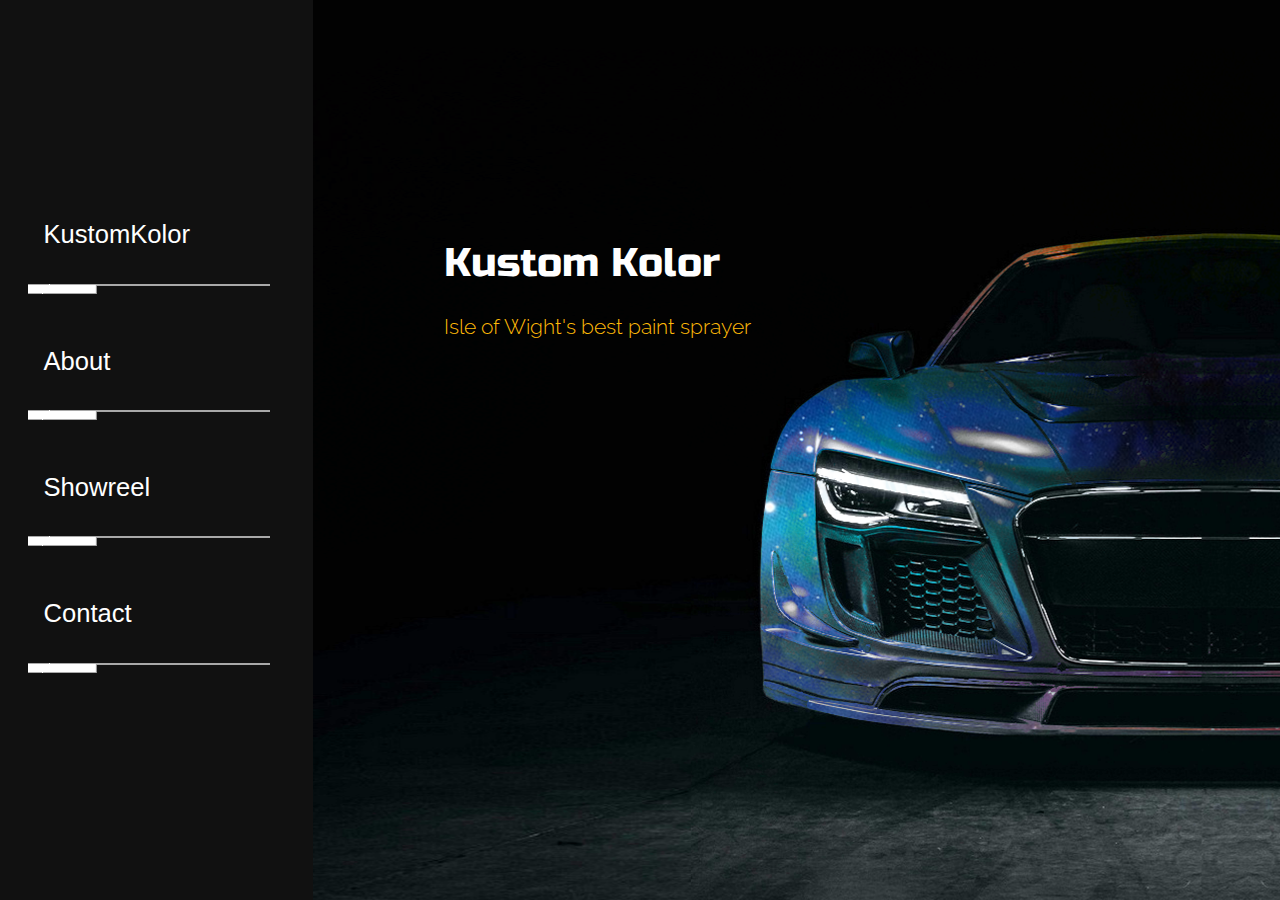
<file: index.html>
<!DOCTYPE html>
<html lang="en">
<head>
    <meta charset="UTF-8">
    <meta name="viewport" content="width=device-width, initial-scale=1.0">
    <title>KustomKolor</title>
    <link rel="stylesheet" href="https://stackpath.bootstrapcdn.com/bootstrap/4.5.2/css/bootstrap.min.css" integrity="sha384-JcKb8q3iqJ61gNV9KGb8thSsNjpSL0n8PARn9HuZOnIxN0hoP+VmmDGMN5t9UJ0Z" crossorigin="anonymous">
	<link rel="stylesheet" href="style.css">


</head>
<body>


	
<!-- Page Content -->
	<div class="container-fluid tm-main">
		<div class="row tm-main-row">
	
<!-- Sidebar -->
			<div id="tmSideBar" class="col-xl-3 col-lg-4 col-md-12 col-sm-12 sidebar">

				<button id="tmMainNavToggle" class="menu-icon">&#9776;</button>

				<div class="inner">
					<nav id="tmMainNav" class="tm-main-nav">
						<ul>
							<li class="nav-item active">
								<a class="nav-link" href="./index.html">KustomKolor<span class="sr-only" data-bg-img="index_hero.png">(current)</span></a>
							  </li>
							  <li class="nav-item">
								<a class="nav-link" href="./about.html">About</a>
							  </li>
							  <li class="nav-item">
								<a class="nav-link" href="./showreel.html">Showreel</a>
							  </li>
							  <li class="nav-item">
								<a class="nav-link" href="./contact.html">Contact</a>
							  </li>
						</ul>
					</nav>
				</div>
			</div>
<!-- Sidebar -->
<!-- Page Layout -->
			<div class="col-xl-9 col-lg-8 col-md-12 col-sm-12 tm-content  index-content">
<!-- Page Layout -->



			<!-- Header-->
			<section id="tm-section-1" class="tm-section">
				<div class="ml-auto">
					<header class="mb-4"><h1 class="mainHeader">Kustom Kolor</h1></header>
					<p class="mb-5 solgan">Isle of Wight's best paint sprayer</p>
				</div>
			</section>
			<!-- Header-->



    <script src="https://code.jquery.com/jquery-3.5.1.slim.min.js" integrity="sha384-DfXdz2htPH0lsSSs5nCTpuj/zy4C+OGpamoFVy38MVBnE+IbbVYUew+OrCXaRkfj" crossorigin="anonymous"></script>
    <script src="https://cdn.jsdelivr.net/npm/popper.js@1.16.1/dist/umd/popper.min.js" integrity="sha384-9/reFTGAW83EW2RDu2S0VKaIzap3H66lZH81PoYlFhbGU+6BZp6G7niu735Sk7lN" crossorigin="anonymous"></script>
    <script src="https://stackpath.bootstrapcdn.com/bootstrap/4.5.2/js/bootstrap.min.js" integrity="sha384-B4gt1jrGC7Jh4AgTPSdUtOBvfO8shuf57BaghqFfPlYxofvL8/KUEfYiJOMMV+rV" crossorigin="anonymous"></script>
</body>
</html>
</file>
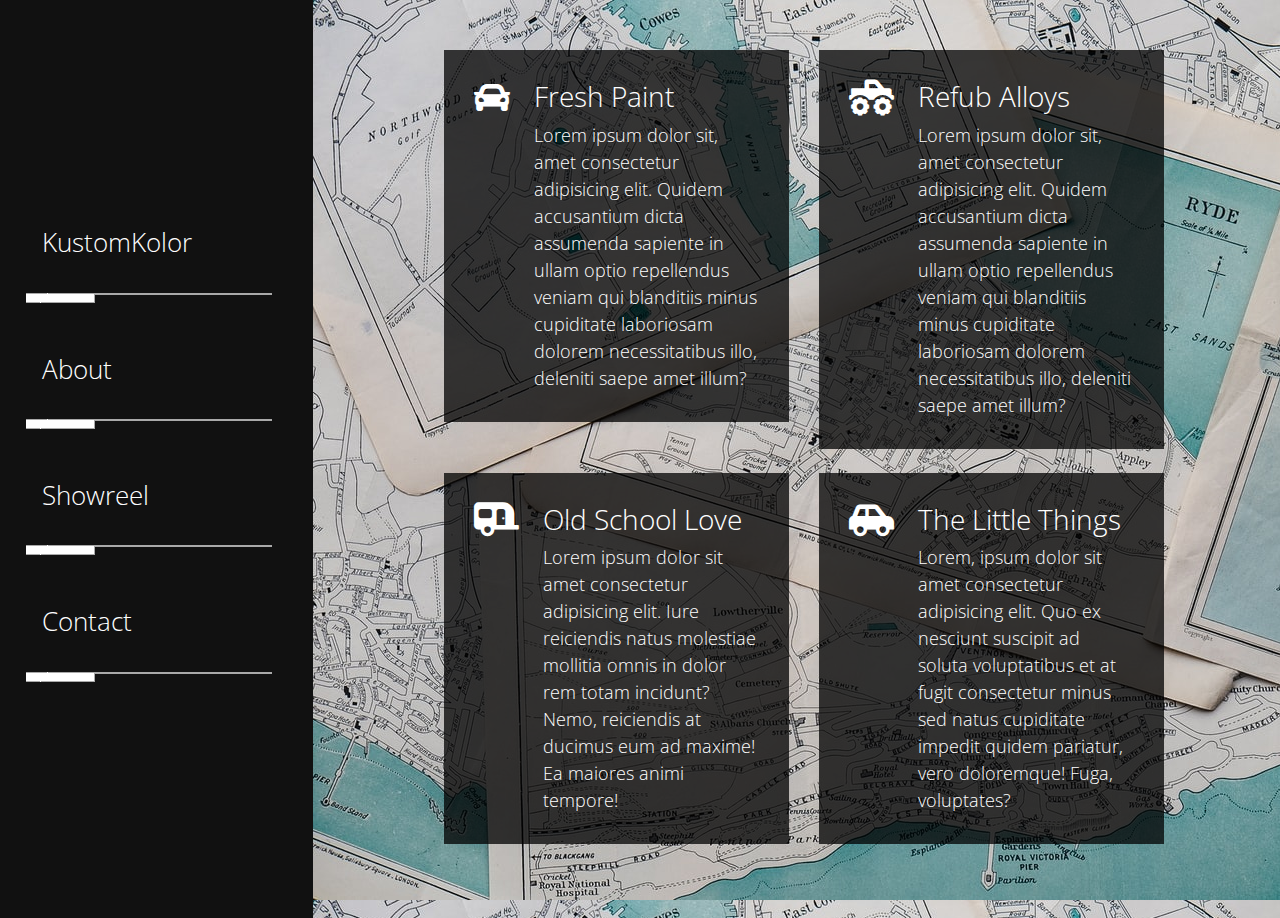
<file: about.html>
<!DOCTYPE html>
<html lang="en">
<head>
    <meta charset="UTF-8">
    <meta name="viewport" content="width=device-width, initial-scale=1.0">
    <title>Kustom Kolor - About</title>

	
    <link rel="stylesheet" href="https://stackpath.bootstrapcdn.com/bootstrap/4.5.2/css/bootstrap.min.css" integrity="sha384-JcKb8q3iqJ61gNV9KGb8thSsNjpSL0n8PARn9HuZOnIxN0hoP+VmmDGMN5t9UJ0Z" crossorigin="anonymous">
	
	<link rel="stylesheet" href="style.css">

	<link rel="stylesheet" href="https://cdnjs.cloudflare.com/ajax/libs/font-awesome/5.13.0/css/all.min.css">
	<link href="https://fonts.googleapis.com/css2?family=Open+Sans&family=Russo+One&display=swap" rel="stylesheet">


</head>
<body>


	
<!-- Page Content -->
	<div class="container-fluid tm-main">
		<div class="row tm-main-row">
	
<!-- Sidebar -->
			<div id="tmSideBar" class="col-xl-3 col-lg-4 col-md-12 col-sm-12 sidebar">
				<button id="tmMainNavToggle" class="menu-icon">&#9776;</button>
				<div class="inner">
					<nav id="tmMainNav" class="tm-main-nav">
						<ul>
							<li class="nav-item active">
								<a class="nav-link" href="./index.html">KustomKolor</a>
							</li>
							<li class="nav-item">
								
								<a class="nav-link" href="./about.html">About<span class="sr-only">(current)</span></a>
							</li>
							<li class="nav-item">
								<a class="nav-link" href="./showreel.html">Showreel</a>
							</li>
							<li class="nav-item">
								<a class="nav-link" href="./about.html">Contact</a>
							</li>
						</ul>
					</nav>
				</div>
			</div>
<!-- Sidebar -->
<!-- Page Layout -->
			<div class="col-xl-9 col-lg-8 col-md-12 col-sm-12 tm-content  contact-content">
<!-- Page Layout -->



<!-- About Blocks -->
					<section id="tm-section-3" class="tm-section">						

						<div class="row">
							<div class="col-sm-12 col-md-6 col-lg-12 col-xl-6 mb-4">
								<div class="media tm-bg-transparent-black tm-border-white">
									<i class="fas fa-car fa-2x tm-icon-media"></i>
									<div class="media-body">
										<h3>Fresh Paint</h3>
										<p>Lorem ipsum dolor sit, amet consectetur adipisicing elit. Quidem accusantium dicta assumenda sapiente in ullam optio repellendus veniam qui blanditiis minus cupiditate laboriosam dolorem necessitatibus illo, deleniti saepe amet illum?</p>	
									</div>
								</div>
							</div>	
							<div class="col-sm-12 col-md-6 col-lg-12 col-xl-6 mb-4">
								<div class="media tm-bg-transparent-black tm-border-white">
									<i class="fas fa-truck-monster fa-2x tm-icon-media"></i>	
									<div class="media-body">
										<h3>Refub Alloys</h3>
										<p>Lorem ipsum dolor sit, amet consectetur adipisicing elit. Quidem accusantium dicta assumenda sapiente in ullam optio repellendus veniam qui blanditiis minus cupiditate laboriosam dolorem necessitatibus illo, deleniti saepe amet illum?</p>	
									</div>
								</div>
							</div>
							<div class="col-sm-12 col-md-6 col-lg-12 col-xl-6 mb-4">
								<div class="media tm-bg-transparent-black tm-border-white">
									<i class="mr-4 fas fa-caravan fa-2x tm-icon-media"></i>
									<div class="media-body">
										<h3>Old School Love</h3>
										<p>Lorem ipsum dolor sit amet consectetur adipisicing elit. Iure reiciendis natus molestiae mollitia omnis in dolor rem totam incidunt? Nemo, reiciendis at ducimus eum ad maxime! Ea maiores animi tempore!</p>		
									</div>
								</div>
							</div>
							<div class="col-sm-12 col-md-6 col-lg-12 col-xl-6 mb-4">
								<div class="media tm-bg-transparent-black tm-border-white">
									<i class="fas fa-car-side fa-2x tm-icon-media"></i>
									<div class="media-body">
										<h3>The Little Things</h3>
										<p>Lorem, ipsum dolor sit amet consectetur adipisicing elit. Quo ex nesciunt suscipit ad soluta voluptatibus et at fugit consectetur minus sed natus cupiditate impedit quidem pariatur, vero doloremque! Fuga, voluptates?</p>	
									</div>
								</div>
							</div>			          		
						</div>						               
					</section>
<!-- About Blocks -->



    <script src="https://code.jquery.com/jquery-3.5.1.slim.min.js" integrity="sha384-DfXdz2htPH0lsSSs5nCTpuj/zy4C+OGpamoFVy38MVBnE+IbbVYUew+OrCXaRkfj" crossorigin="anonymous"></script>
    <script src="https://cdn.jsdelivr.net/npm/popper.js@1.16.1/dist/umd/popper.min.js" integrity="sha384-9/reFTGAW83EW2RDu2S0VKaIzap3H66lZH81PoYlFhbGU+6BZp6G7niu735Sk7lN" crossorigin="anonymous"></script>
    <script src="https://stackpath.bootstrapcdn.com/bootstrap/4.5.2/js/bootstrap.min.js" integrity="sha384-B4gt1jrGC7Jh4AgTPSdUtOBvfO8shuf57BaghqFfPlYxofvL8/KUEfYiJOMMV+rV" crossorigin="anonymous"></script>
</body>
</html>
</file>
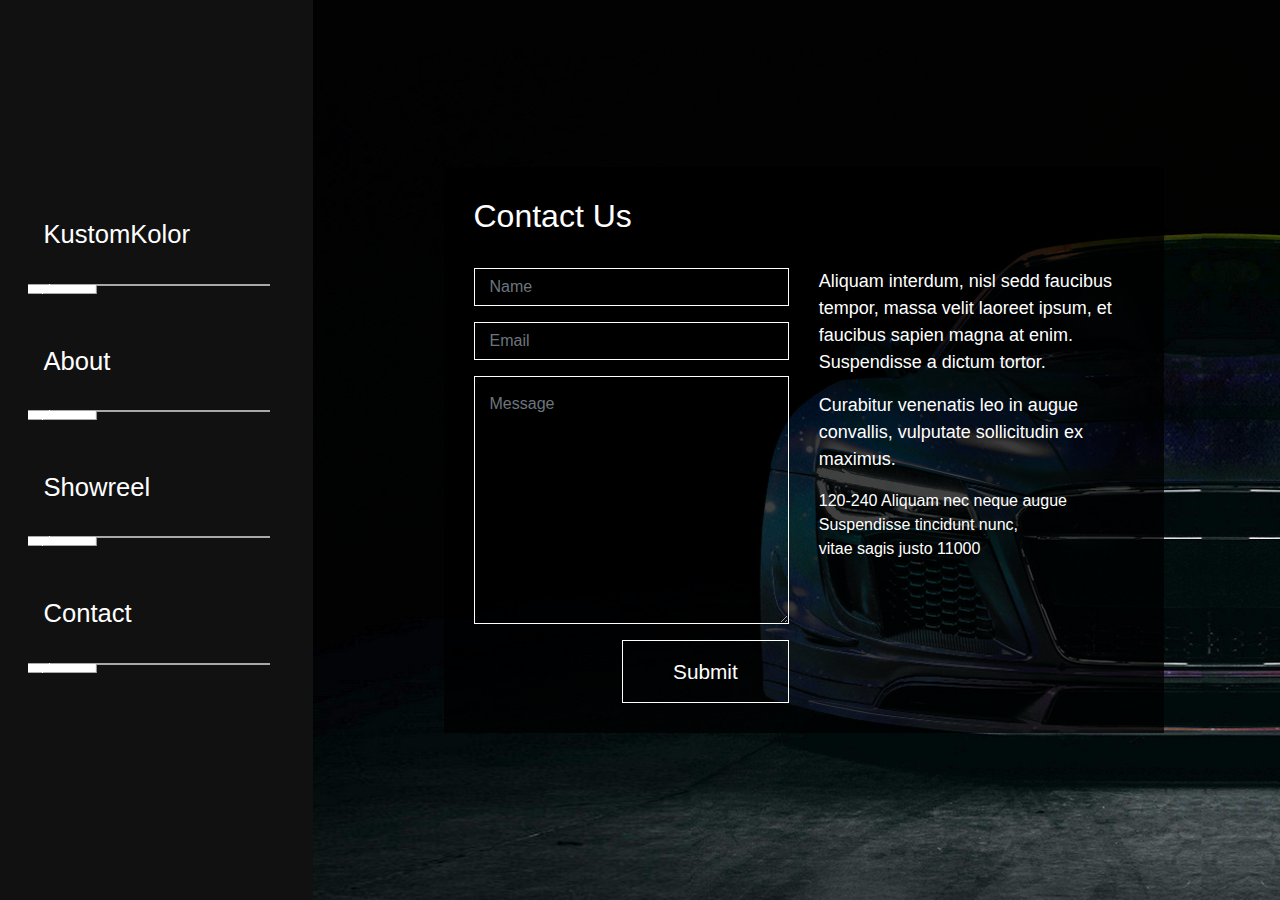
<file: contact.html>
<!DOCTYPE html>
<html lang="en">
<head>
    <meta charset="UTF-8">
    <meta name="viewport" content="width=device-width, initial-scale=1.0">
    <title>KustomKolor - Contact</title>
    <link rel="stylesheet" href="https://stackpath.bootstrapcdn.com/bootstrap/4.5.2/css/bootstrap.min.css" integrity="sha384-JcKb8q3iqJ61gNV9KGb8thSsNjpSL0n8PARn9HuZOnIxN0hoP+VmmDGMN5t9UJ0Z" crossorigin="anonymous">
	<link rel="stylesheet" href="style.css">


</head>
<body>


	
<!-- Page Content -->
	<div class="container-fluid tm-main">
		<div class="row tm-main-row">
	
<!-- Sidebar -->
			<div id="tmSideBar" class="col-xl-3 col-lg-4 col-md-12 col-sm-12 sidebar">
				<button id="tmMainNavToggle" class="menu-icon">&#9776;</button>
				<div class="inner">
					<nav id="tmMainNav" class="tm-main-nav">
						<ul>
							<li class="nav-item active">
								<a class="nav-link" href="./index.html">KustomKolor</a>
							</li>
							<li class="nav-item">
								<a class="nav-link" href="./about.html">About</a>
							</li>
							<li class="nav-item">
								<a class="nav-link" href="./showreel.html">Showreel</a>
							</li>
							<li class="nav-item">
								<a class="nav-link" href="./contact.html">Contact <span class="sr-only">(current)</span></a>
							</li>
						</ul>
					</nav>
				</div>
			</div>
<!-- Sidebar -->
<!-- Page Layout -->
			<div class="col-xl-9 col-lg-8 col-md-12 col-sm-12 tm-content  index-content">
<!-- Page Layout -->
<!-- Contact Page -->
				<section id="tm-section-4" class="tm-section">
					<div class="tm-bg-transparent-black tm-contact-box-pad">
						<div class="row mb-4">
							<div class="col-sm-12">
								<header><h2 class="tm-text-shadow">Contact Us</h2></header>
							</div>
						</div>
						<div class="row tm-page-4-content">
							<div class="col-md-6 col-sm-12 tm-contact-col">
								<div class="contact_message">
									<form action="#contact" method="post" class="contact-form">
										<div class="form-group">
											<input type="text" id="contact_name" name="contact_name" class="form-control" placeholder="Name" required>
										</div>
										<div class="form-group">
											<input type="email" id="contact_email" name="contact_email" class="form-control" placeholder="Email" required>
										</div>
										<div class="form-group">
											<textarea id="contact_message" name="contact_message" class="form-control" rows="9" placeholder="Message" required></textarea>
										</div>
										<button type="submit" class="btn tm-btn-submit tm-btn ml-auto">Submit</button>
									</form>
								</div>
							</div>
							<div class="col-md-6 col-sm-12 tm-contact-col">
								<div class="tm-address-box">
									<p>Aliquam interdum, nisl sedd faucibus tempor, massa velit laoreet ipsum, et faucibus sapien magna at enim. Suspendisse a dictum tortor.</p>
									<p>Curabitur venenatis leo in augue convallis, vulputate sollicitudin ex maximus.</p>
									<address>
										120-240 Aliquam nec neque augue<br>
										Suspendisse tincidunt nunc,<br>
										vitae sagis justo 11000
									</address>
								</div>
							</div>
						</div>
					</div>
				</section>					
			</div>	
<!-- Contact Page -->	
		</div>
	</div>


    <script src="https://code.jquery.com/jquery-3.5.1.slim.min.js" integrity="sha384-DfXdz2htPH0lsSSs5nCTpuj/zy4C+OGpamoFVy38MVBnE+IbbVYUew+OrCXaRkfj" crossorigin="anonymous"></script>
    <script src="https://cdn.jsdelivr.net/npm/popper.js@1.16.1/dist/umd/popper.min.js" integrity="sha384-9/reFTGAW83EW2RDu2S0VKaIzap3H66lZH81PoYlFhbGU+6BZp6G7niu735Sk7lN" crossorigin="anonymous"></script>
    <script src="https://stackpath.bootstrapcdn.com/bootstrap/4.5.2/js/bootstrap.min.js" integrity="sha384-B4gt1jrGC7Jh4AgTPSdUtOBvfO8shuf57BaghqFfPlYxofvL8/KUEfYiJOMMV+rV" crossorigin="anonymous"></script>
</body>
</html>
</file>
<file: style.css>
/*-- Fonts --*/
@import url('https://fonts.googleapis.com/css2?family=Raleway:ital,wght@1,300&family=Russo+One&display=swap');
/*-\- Fonts -\-*/

/*-- Defult Tags --*/
body {
	font-family: 'Open Sans', Helvetica, Arial, sans-serif;
	font-size: 18px;
	font-weight: 300;
    color: white;
	overflow-x: hidden;
    min-height: 100vh;
    height: 100%;
    position: relative;
    background: #222222;
}

ul { margin: 0; padding: 0; }

a, button { transition: all 0.3s ease; 
}

button:focus { outline: none; 
}

a:focus {
	text-decoration: none;
	outline: none;
}

a {	color: #FFF;  }

h1,h2,h3 { font-weight: 300; }

p:last-child { margin-bottom: 0; }
/*-\- Defult Tags -\-*/



/*-- Nav Bar --*/
#tmMainNavToggle { display: none; }

.sidebar {
    display: -webkit-box;
    display: -ms-flexbox;
    display: flex;
    -webkit-box-align: center;
    -ms-flex-align: center;
            align-items: center;
    -webkit-box-pack: center;
    -ms-flex-pack: center;
            justify-content: center;
    padding: 60px 50px;
    cursor: default;
    z-index: 100;
    background: rgba(0,0,0,0.5);
    color: white;
    z-index: 1000;
}

.tm-content {
    display: -webkit-box;
    display: -ms-flexbox;
    display: flex;
    -ms-flex-item-align: stretch;
        align-self: stretch;
    -webkit-box-align: center;
    -ms-flex-align: center;
            align-items: center;
    padding: 50px 10%;
    width: 100%;
    position: relative;
}

.tm-main-nav { 
    font-size: 1.6rem; 
}

.tm-main-nav li { 
    list-style: none; 
}

.tm-main-nav a {
    background-image: url(./images/nav-item.png);
    background-repeat: no-repeat;
    background-position: left bottom;
    color: white;
    display: -webkit-box;
    display: -ms-flexbox;
    display: flex;
    -webkit-box-align: center;
    -ms-flex-align: center;
    align-items: center;
    margin: 20px 0 40px 0;
    padding-bottom: 40px;
    padding-right: 80px;
}

.tm-main-nav a:hover, .tm-main-nav a:focus, .tm-main-nav a.active {
    background-image: url(./images/nav-item-highlight.png);
    color: #33ccff;
    text-decoration: none;    
}

.tm-main-nav a:hover .tm-nav-fa-icon, .tm-main-nav a:focus .tm-nav-fa-icon, .tm-main-nav a.active .tm-nav-fa-icon {
    border-color: #33ccff;
}





/*-- Sizing --*/



.tm-main {
    height: 100%;
    min-height: 100vh;
    padding: 0;
}

.tm-main-row {
    height: 100%;
    min-height: 100vh;
    position: relative;
  }
  

/*-\- Nav Bar -\-*/

/*-- Index --*/
.index-content{
    background: url(./images/car.png)
}

.mainHeader{
    font-family: 'Russo One', sans-serif;
    
}

.solgan { font-size: 1.3rem; 
    color: #ffba08;
    padding-bottom: 30vh;
    font-family: 'Raleway', sans-serif;
}
/*-\- Index -\-*/



 /*-- About --*/                                 
.contact-content{
    background: url(./images/isle.jpg)
    
     
}




.tm-bg-transparent-black {
    background-color: rgba(0,0,0,0.75);    
    padding: 30px;
}

.aboutText{
    color: #222222;
    font: bold
}


.tm-icon-media {
  margin-right: 1.5rem;
  margin-bottom: 0;
}

/*-\- About -\-*/








.tm-btn-submit {
    border-radius: 0;
    display: block;
    padding: 15px 43px;
}

.tm-btn {
    padding: 15px 50px;
    font-size: 1.3rem;
    font-weight: 300;
    background: transparent;
    border-color: white;
    color: white;
    cursor: pointer;
}

.tm-btn:hover,
.tm-btn:focus {
    color: #33ccff;
    border-color: #33ccff;
}


address { font-size: 1rem; }
.form-control { 
    background: transparent;
    border-color: white;
    color: white;
    font-weight: 300;
    border-radius: 0;
    padding: 15px;
}

.form-control:focus {
    background: transparent;
    color: white;
    border-color: #33ccff;
    box-shadow: none;
}
</file>
